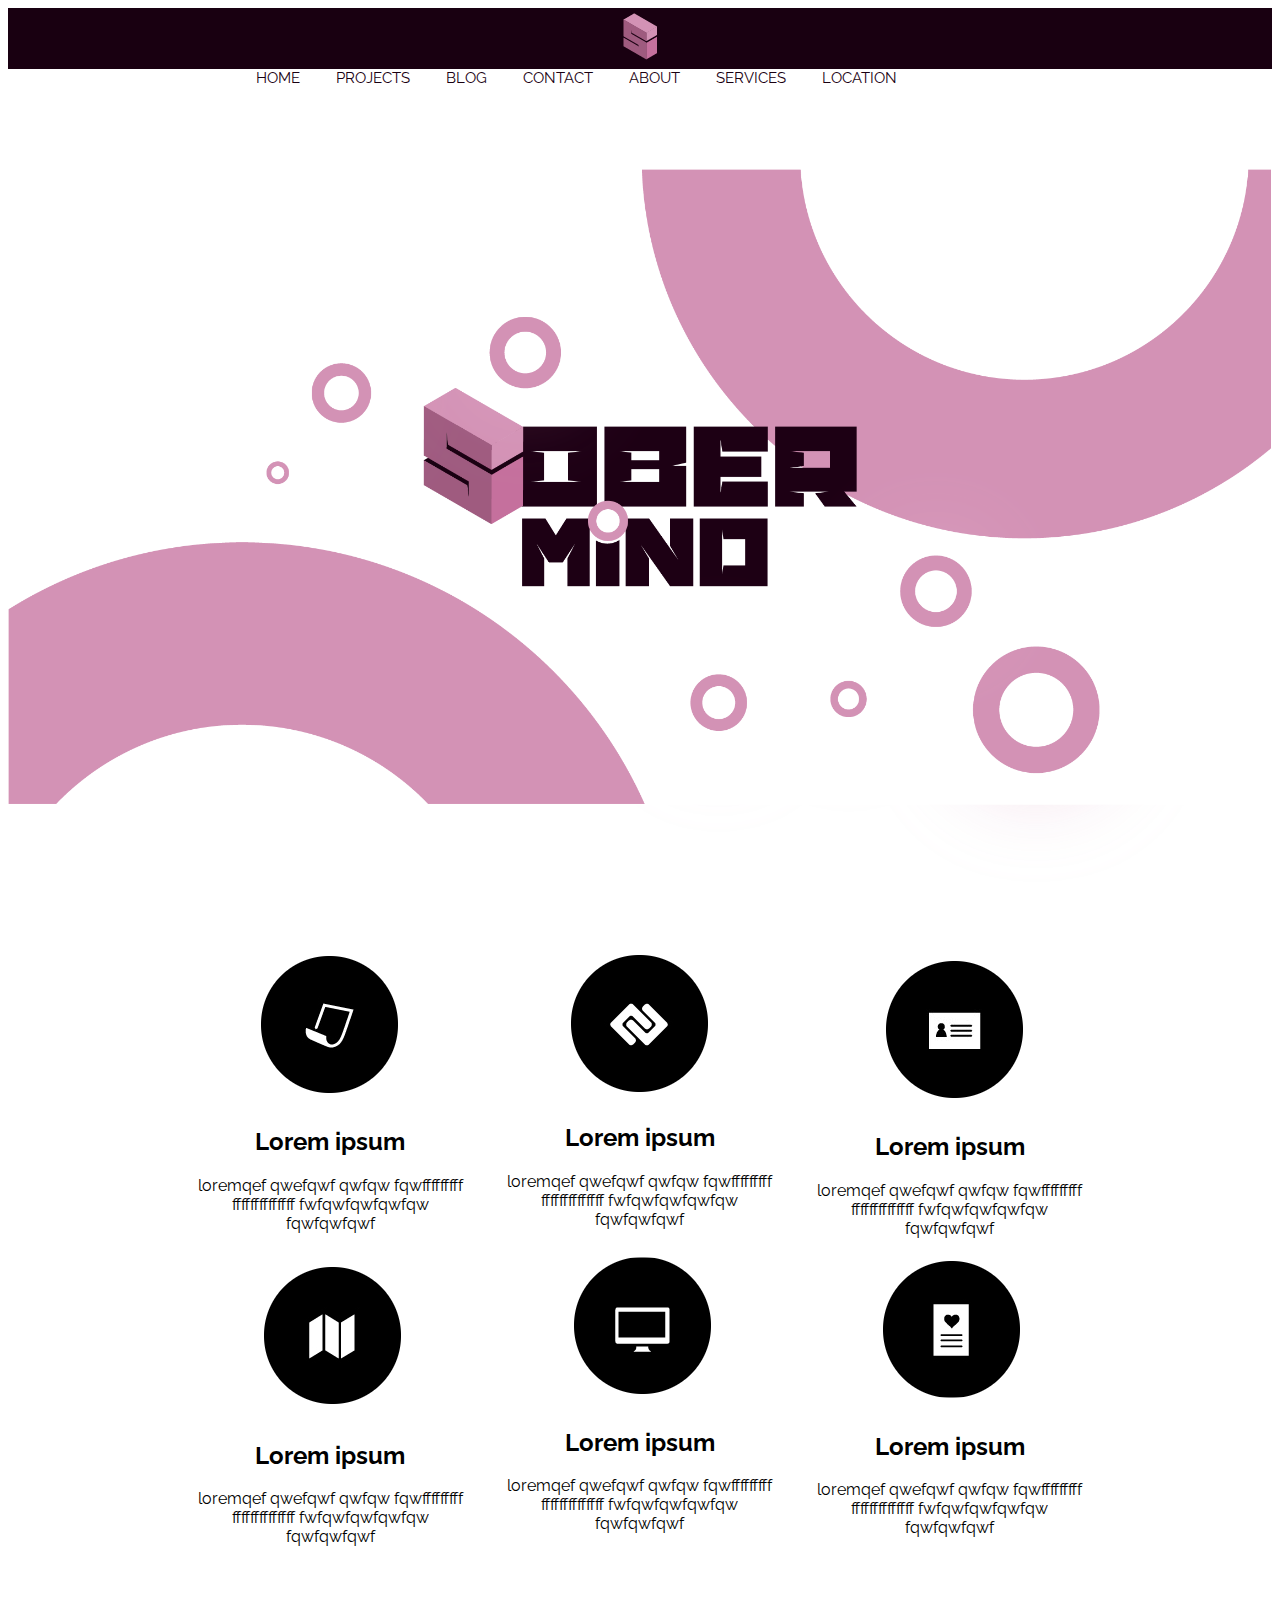
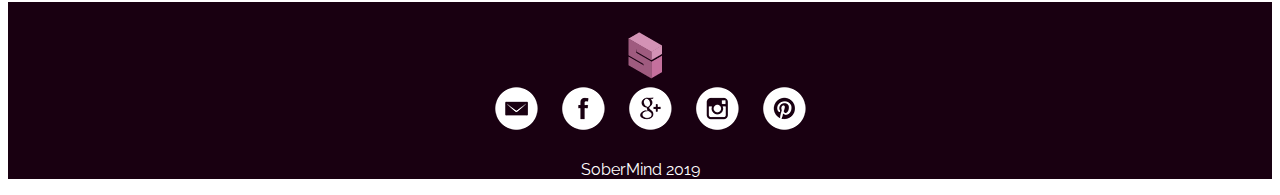
<file: index.html>
<!DOCTYPE html>
<html lang="en" dir="ltr">
  <head>
    <meta charset="utf-8">
    <title>SoberMind</title>
    <link rel="stylesheet" href="css/style.css">
    <link href="https://fonts.googleapis.com/css?family=Raleway&display=swap" rel="stylesheet">
  </head>
  <body>

<header>
  <div class="logo">
    <a href="index.html"><img class="graficlogo" src="img/SoberLogoLeter.png" alt="Logo"></a>
  </div>
  <nav>
    <div class="topnav" id="myTopnav">
      <a href="index.html">HOME</a>
      <a href="projects.html">PROJECTS</a>
      <a href="blog.html">BLOG</a>
      <a href="contact.html">CONTACT</a>
      <a href="about.html">ABOUT</a>
      <a href="services.html">SERVICES</a>
      <a href="location.html">LOCATION</a>

      <a id="menu" href="#" class="icon">&#9776;</a>
    </div>

  </nav>
</header>
<main>
  <img src="img/YTHEAD.png" alt="" class="mw-100">
<div class="advantages__container">
  <div class="advantages">
    <div class="advantages__item">
      <img src="img/1.png" alt="">
      <h2>Lorem ipsum</h2>
      <p>loremqef qwefqwf qwfqw fqwfffffffff ffffffffffffff fwfqwfqwfqwfqw fqwfqwfqwf</p>
    </div>
    <div class="advantages__item">
          <img src="img/2.png" alt="">
          <h2>Lorem ipsum</h2>
          <p>loremqef qwefqwf qwfqw fqwfffffffff ffffffffffffff fwfqwfqwfqwfqw fqwfqwfqwf</p>
        </div>
       <div class="advantages__item">
              <img src="img/3.png" alt="">
              <h2>Lorem ipsum</h2>
              <p>loremqef qwefqwf qwfqw fqwfffffffff ffffffffffffff fwfqwfqwfqwfqw fqwfqwfqwf</p>
            </div>
            <div class="advantages__item">
                   <img src="img/4.png" alt="">
                   <h2>Lorem ipsum</h2>
                   <p>loremqef qwefqwf qwfqw fqwfffffffff ffffffffffffff fwfqwfqwfqwfqw fqwfqwfqwf</p>
                 </div>
                 <div class="advantages__item">
                        <img src="img/5.png" alt="">
                        <h2>Lorem ipsum</h2>
                        <p>loremqef qwefqwf qwfqw fqwfffffffff ffffffffffffff fwfqwfqwfqwfqw fqwfqwfqwf</p>
                      </div>
                      <div class="advantages__item">
                             <img src="img/6.png" alt="">
                             <h2>Lorem ipsum</h2>
                             <p>loremqef qwefqwf qwfqw fqwfffffffff ffffffffffffff fwfqwfqwfqwfqw fqwfqwfqwf</p>
                           </div>
  </div>
</div>

</main>
<footer>
  <!-- <nav>

      <a href="index.html">HOME</a>
      <a href="projects.html">PROJECTS</a>
      <a href="blog.html">BLOG</a>
      <a href="contact.html">CONTACT</a>
      <a href="about.html">ABOUT</a>
      <a href="services.html">SERVICES</a>
      <a href="location.html">LOCATION</a>


  </nav> -->
  <div class="logo">
  <a href="index.html"><img class="graficlogo" src="img/SoberLogoLeter.png" alt="Logo"></a>
  </div>
  <div class="social">
    <a href="#"><img src="img/em.png" alt=""></a>
    <a href="#"><img src="img/face.png" alt=""></a>
    <a href="#"><img src="img/goo.png" alt=""></a>
    <a href="#"><img src="img/inst.png" alt=""></a>
    <a href="#"><img src="img/pint.png" alt=""></a>

  </div>
  <p>SoberMind 2019</p>
</footer>
    <script src="js/script.js"></script>
  </body>
</html>
</file>
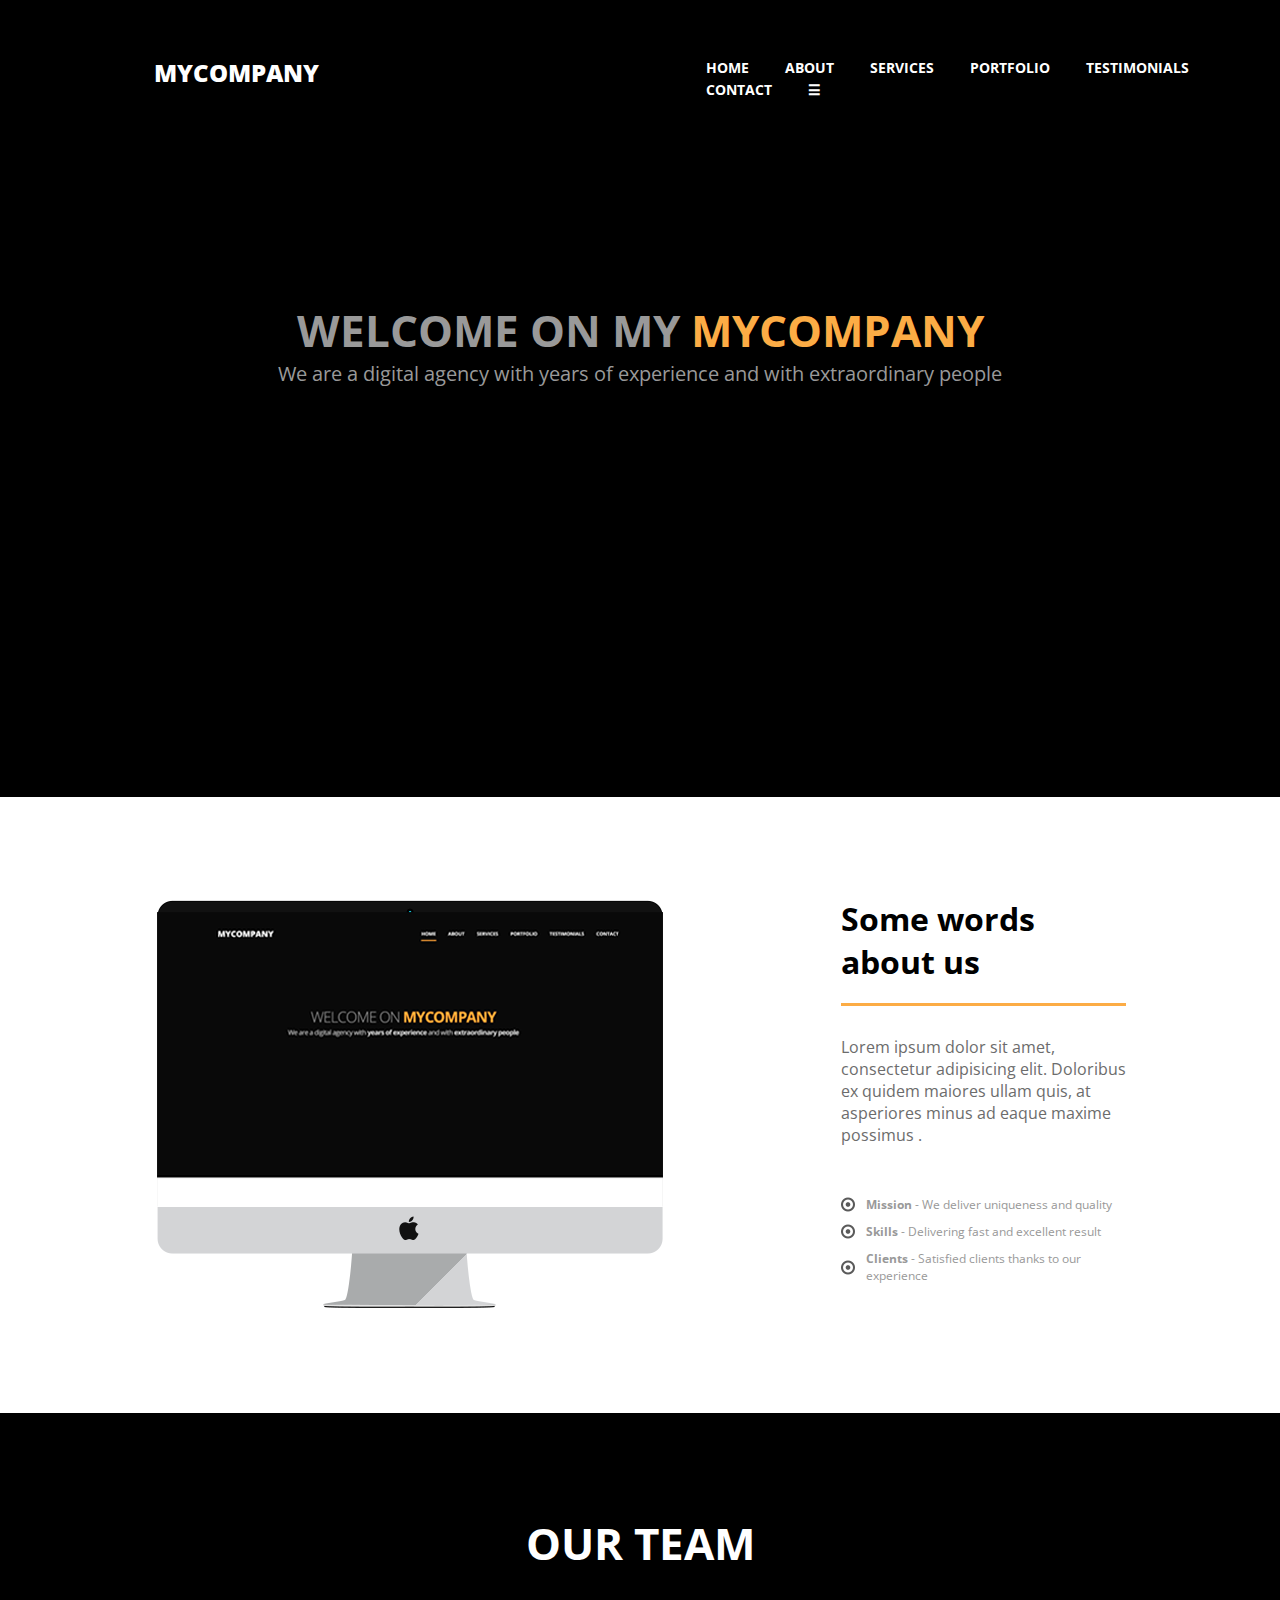
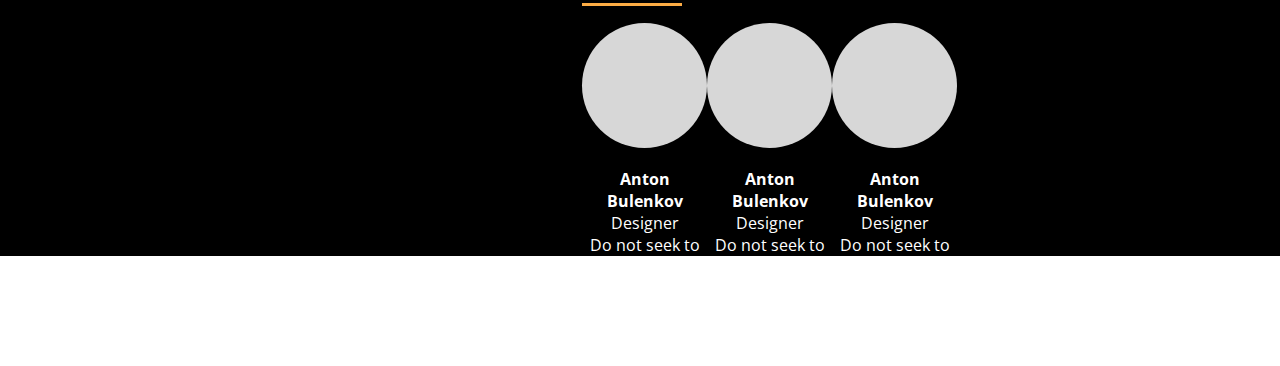
<file: test 2/index.html>
<!DOCTYPE html>
<html lang="en" dir="ltr">
  <head>
    <meta charset="utf-8">
    <title>MyCompany</title>
    <link rel="stylesheet" href="style.css">
    <link href="https://fonts.googleapis.com/css?family=Open+Sans&display=swap" rel="stylesheet">

  </head>
  <body>
    <header>
      <div class="header__logo"><p>mycompany</p></div>
    <nav>
      <div class="topnav" id="myTopnav">
        <a href="index.html">HOME</a>
        <a href="#">ABOUT</a>
        <a href="#">SERVICES</a>
        <a href="#">PORTFOLIO</a>
        <a href="#">TESTIMONIALS</a>
        <a href="#">CONTACT</a>
        <a id="menu" href="#" class="icon">&#9776;</a>
      </div>
    </nav>
</header>
<main>
  <!-- Welcome block -->
  <div class="main__welcome">
    <h1>WELCOME ON MY <span class="mycompany"> MYCOMPANY </span></h1>
<p>We are a digital agency with years of experience and with extraordinary people</p>
  </div>
  <!-- About block -->
<div class="wrapper">
  <div class="main__about">
    <div class="about__left">
      <img class="mw-100" src="img/mac.png" alt="mac">
    </div>
    <div class="about__right">
<h1>Some words about us</h1>
<p>Lorem ipsum dolor sit amet, consectetur adipisicing elit. Doloribus ex quidem maiores ullam quis, at asperiores minus ad eaque maxime possimus .</p>
<ul>
  <li><b>Mission </b>- We deliver uniqueness and quality</li>
  <li><b> Skills</b> - Delivering fast and excellent result</li>
  <li><b> Clients</b> - Satisfied clients thanks to our experience</li>
</ul>
    </div>
  </div>
</div>
  <!--  block our team-->
<div class="main__team">
  <h1>OUR TEAM</h1>
  <div class="line">
    <div class="team__cards">
      <!-- card 1 -->
      <div class="card">
        <div class="photo"> </div>
        <h4 class="name">Anton Bulenkov</h4>
        <p class="position">Designer</p>
        <p class="about__position">Do not seek to change what has come before. Seek to create that wich has not.</p>

      </div>
      <div class="card">
        <div class="photo"> </div>
        <h4 class="name">Anton Bulenkov</h4>
        <p class="position">Designer</p>
        <p class="about__position">Do not seek to change what has come before. Seek to create that wich has not.</p>

      </div>
      <div class="card">
        <div class="photo"> </div>
        <h4 class="name">Anton Bulenkov</h4>
        <p class="position">Designer</p>
        <p class="about__position">Do not seek to change what has come before. Seek to create that wich has not.</p>

      </div>




    </div>

  </div>
</div>

</main>




    <script type="script.js"></script>
  </body>
</html>
</file>
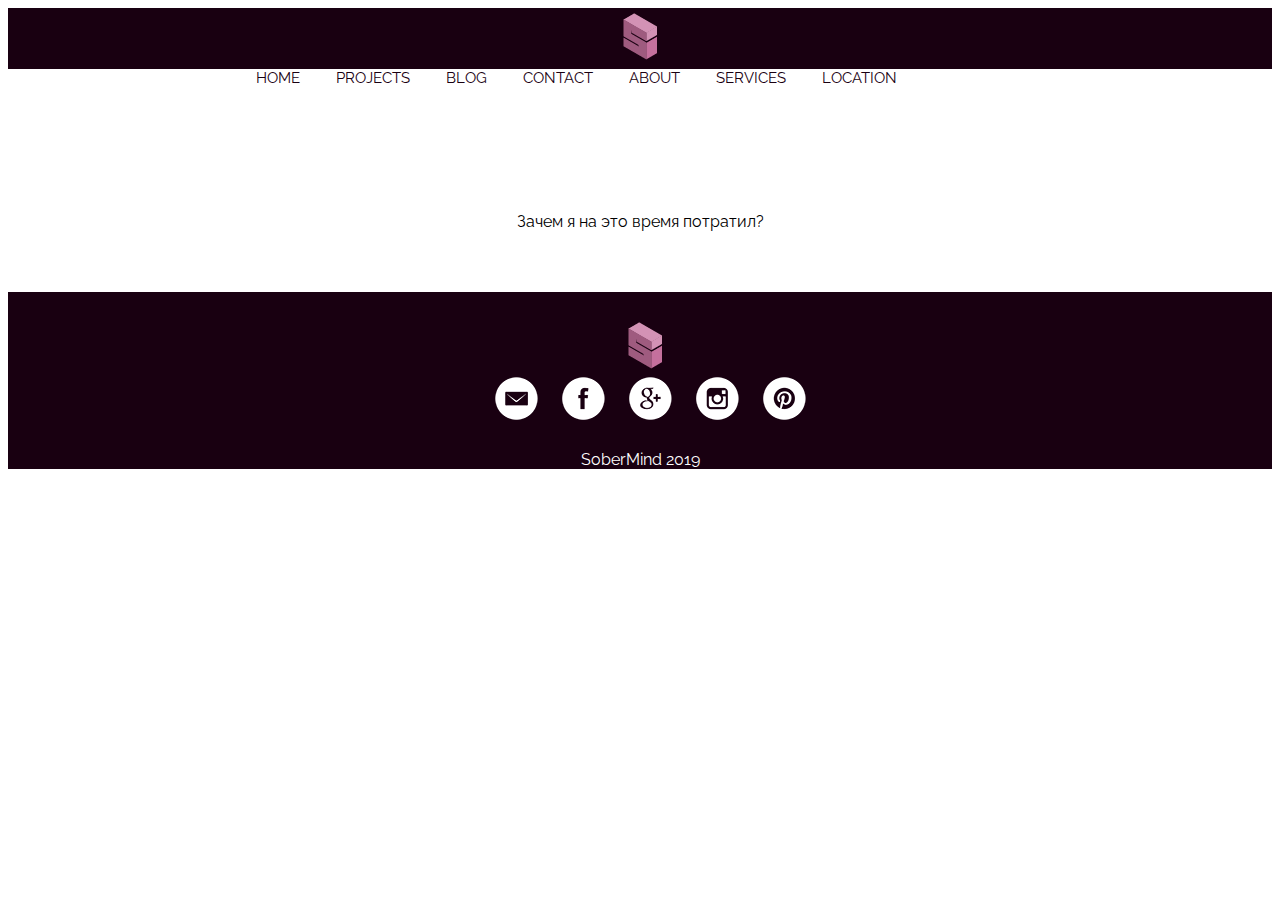
<file: about.html>
<!DOCTYPE html>
<html lang="en" dir="ltr">
  <head>
    <meta charset="utf-8">
    <title>SoberMind</title>
    <link rel="stylesheet" href="css/style.css">
    <link href="https://fonts.googleapis.com/css?family=Raleway&display=swap" rel="stylesheet">
  </head>
  <body>

<header>
  <div class="logo">
    <a href="index.html"><img class="graficlogo" src="img/SoberLogoLeter.png" alt="Logo"></a>
  </div>
  <nav>
    <div class="topnav" id="myTopnav">
      <a href="index.html">HOME</a>
      <a href="projects.html">PROJECTS</a>
      <a href="blog.html">BLOG</a>
      <a href="contact.html">CONTACT</a>
      <a href="about.html">ABOUT</a>
      <a href="services.html">SERVICES</a>
      <a href="location.html">LOCATION</a>

      <a id="menu" href="#" class="icon">&#9776;</a>
    </div>

  </nav>
</header>
<main>
 <div class="container">
   <div class="spinner"> </div>
    <div class="center-spinner"></div>
   <div class="text-spiner">Зачем я на это время потратил?</div>
 </div>

</main>
<footer>
  <!-- <nav>

      <a href="index.html">HOME</a>
      <a href="projects.html">PROJECTS</a>
      <a href="blog.html">BLOG</a>
      <a href="contact.html">CONTACT</a>
      <a href="about.html">ABOUT</a>
      <a href="services.html">SERVICES</a>
      <a href="location.html">LOCATION</a>


  </nav> -->
  <div class="logo">
  <a href="index.html"><img class="graficlogo" src="img/SoberLogoLeter.png" alt="Logo"></a>
  </div>
  <div class="social">
    <a href="#"><img src="img/em.png" alt=""></a>
    <a href="#"><img src="img/face.png" alt=""></a>
    <a href="#"><img src="img/goo.png" alt=""></a>
    <a href="#"><img src="img/inst.png" alt=""></a>
    <a href="#"><img src="img/pint.png" alt=""></a>

  </div>
  <p>SoberMind 2019</p>
</footer>
    <script src="js/script.js"></script>
  </body>
</html>
</file>
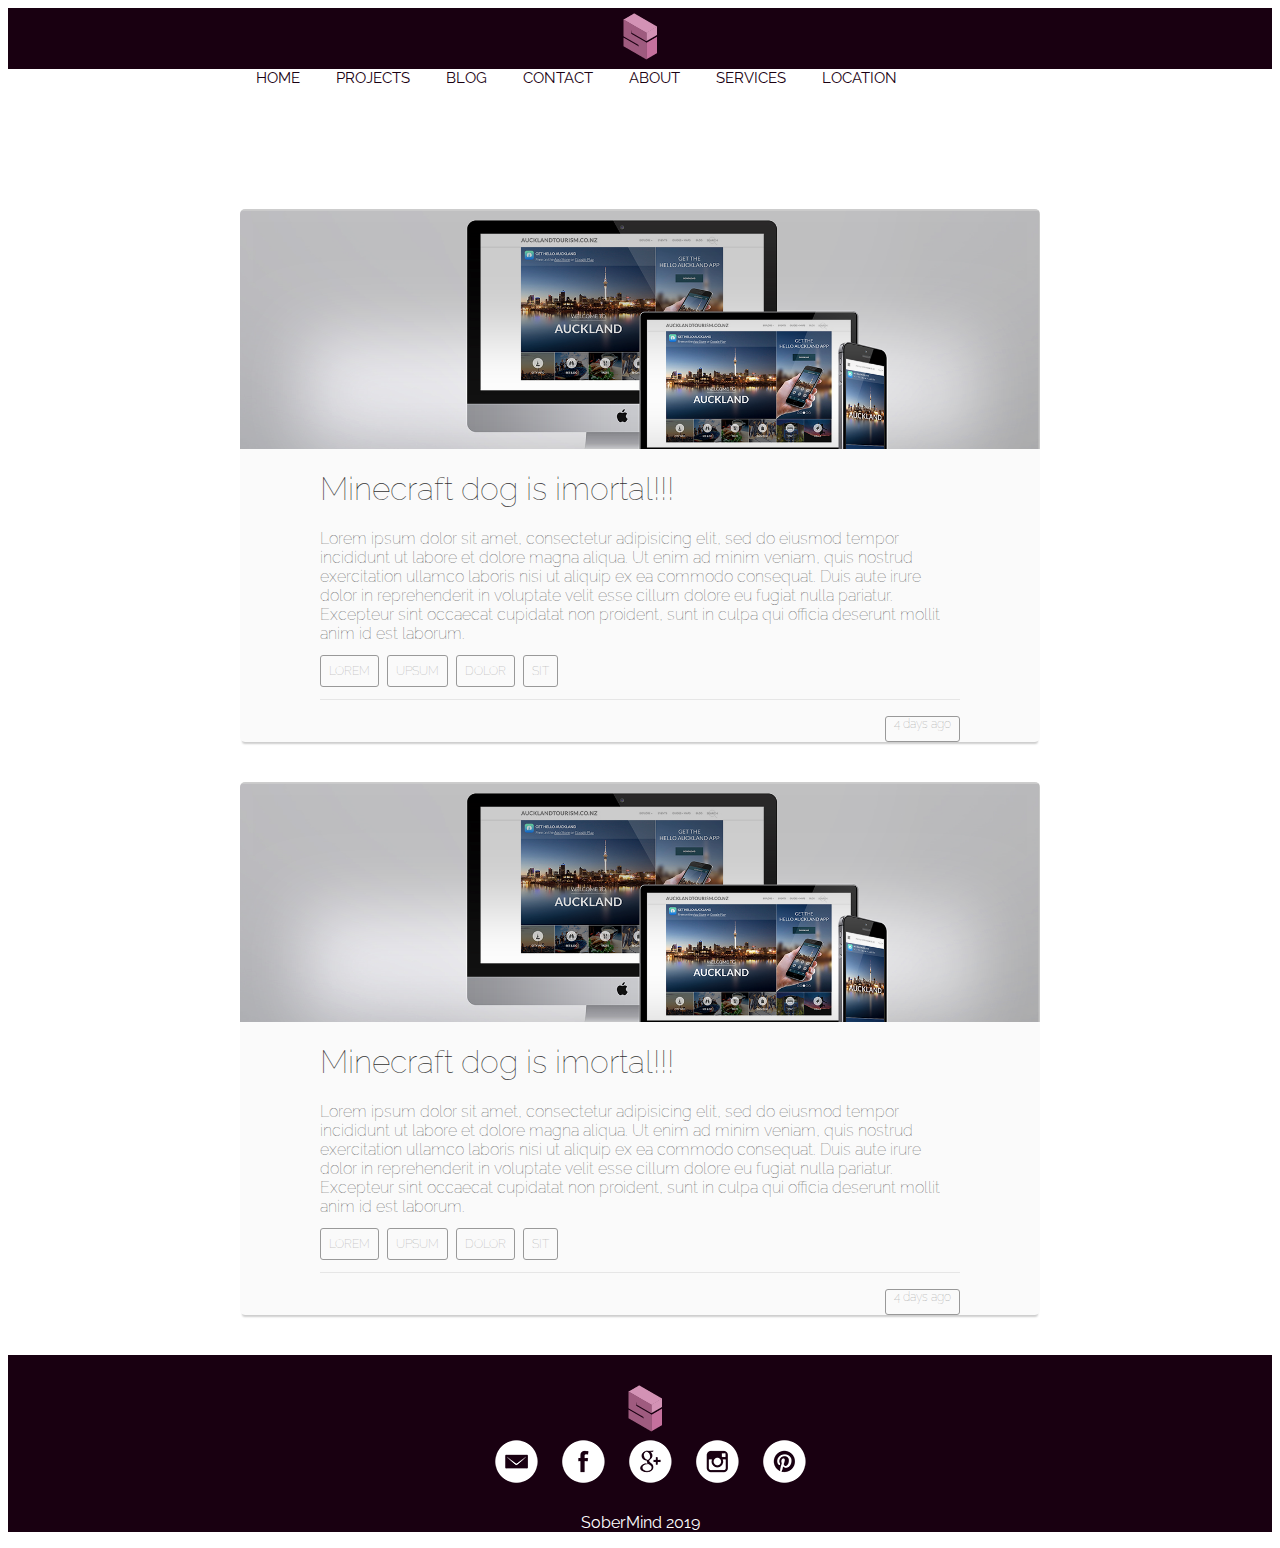
<file: blog.html>
<!DOCTYPE html>
<html lang="en" dir="ltr">
  <head>
    <meta charset="utf-8">
    <title>SoberMind</title>
    <link rel="stylesheet" href="css/style.css">
    <link href="https://fonts.googleapis.com/css?family=Raleway&display=swap" rel="stylesheet">
  </head>
  <body>

<header>
  <div class="logo">
    <a href="index.html"><img class="graficlogo" src="img/SoberLogoLeter.png" alt="Logo"></a>
  </div>
  <nav>
    <div class="topnav" id="myTopnav">
      <a href="index.html">HOME</a>
      <a href="projects.html">PROJECTS</a>
      <a href="blog.html">BLOG</a>
      <a href="contact.html">CONTACT</a>
      <a href="about.html">ABOUT</a>
      <a href="services.html">SERVICES</a>
      <a href="location.html">LOCATION</a>

      <a id="menu" href="#" class="icon">&#9776;</a>
    </div>

  </nav>
</header>
<main>
  <!-- blog start -->
  <div class="blog-container">
    <div class="blog-header">
      <div class="blog-cover">

      </div>
    </div>
    <div class="blog-body">
      <div class="blog-title">
        <h1><a href="#">Minecraft dog is imortal!!!</a></h1>
      </div>
      <div class="blog-text">
        <p>Lorem ipsum dolor sit amet, consectetur adipisicing elit, sed do eiusmod tempor incididunt ut labore et dolore magna aliqua. Ut enim ad minim veniam, quis nostrud exercitation ullamco laboris nisi ut aliquip ex ea commodo consequat. Duis aute irure dolor in reprehenderit in voluptate velit esse cillum dolore eu fugiat nulla pariatur. Excepteur sint occaecat cupidatat non proident, sunt in culpa qui officia deserunt mollit anim id est laborum.</p>
      </div>
      <div class="blog-tags">
        <ul>
          <li><a href="#">Lorem</a></li>
          <li><a href="#">upsum</a></li>
          <li><a href="#">dolor</a></li>
          <li><a href="#">sit</a></li>
        </ul>

      </div>
    </div>
    <div class="blog-footer">
      <ul>
        <li class="published-date">4 days ago</li>
      </ul>
    </div>
  </div>
  <!-- blog end -->
  <!-- blog start -->
  <div class="blog-container">
    <div class="blog-header">
      <div class="blog-cover">

      </div>
    </div>
    <div class="blog-body">
      <div class="blog-title">
        <h1><a href="#">Minecraft dog is imortal!!!</a></h1>
      </div>
      <div class="blog-text">
        <p>Lorem ipsum dolor sit amet, consectetur adipisicing elit, sed do eiusmod tempor incididunt ut labore et dolore magna aliqua. Ut enim ad minim veniam, quis nostrud exercitation ullamco laboris nisi ut aliquip ex ea commodo consequat. Duis aute irure dolor in reprehenderit in voluptate velit esse cillum dolore eu fugiat nulla pariatur. Excepteur sint occaecat cupidatat non proident, sunt in culpa qui officia deserunt mollit anim id est laborum.</p>
      </div>
      <div class="blog-tags">
        <ul>
          <li><a href="#">Lorem</a></li>
          <li><a href="#">upsum</a></li>
          <li><a href="#">dolor</a></li>
          <li><a href="#">sit</a></li>
        </ul>

      </div>
    </div>
    <div class="blog-footer">
      <ul>
        <li class="published-date">4 days ago</li>
      </ul>
    </div>
  </div>
  <!-- blog end -->
</main>
<footer>
  <!-- <nav>

      <a href="index.html">HOME</a>
      <a href="projects.html">PROJECTS</a>
      <a href="blog.html">BLOG</a>
      <a href="contact.html">CONTACT</a>
      <a href="about.html">ABOUT</a>
      <a href="services.html">SERVICES</a>
      <a href="location.html">LOCATION</a>


  </nav> -->
  <div class="logo">
  <a href="index.html"><img class="graficlogo" src="img/SoberLogoLeter.png" alt="Logo"></a>
  </div>
  <div class="social">
    <a href="#"><img src="img/em.png" alt=""></a>
    <a href="#"><img src="img/face.png" alt=""></a>
    <a href="#"><img src="img/goo.png" alt=""></a>
    <a href="#"><img src="img/inst.png" alt=""></a>
    <a href="#"><img src="img/pint.png" alt=""></a>

  </div>
  <p>SoberMind 2019</p>
</footer>
    <script src="js/script.js"></script>
  </body>
</html>
</file>
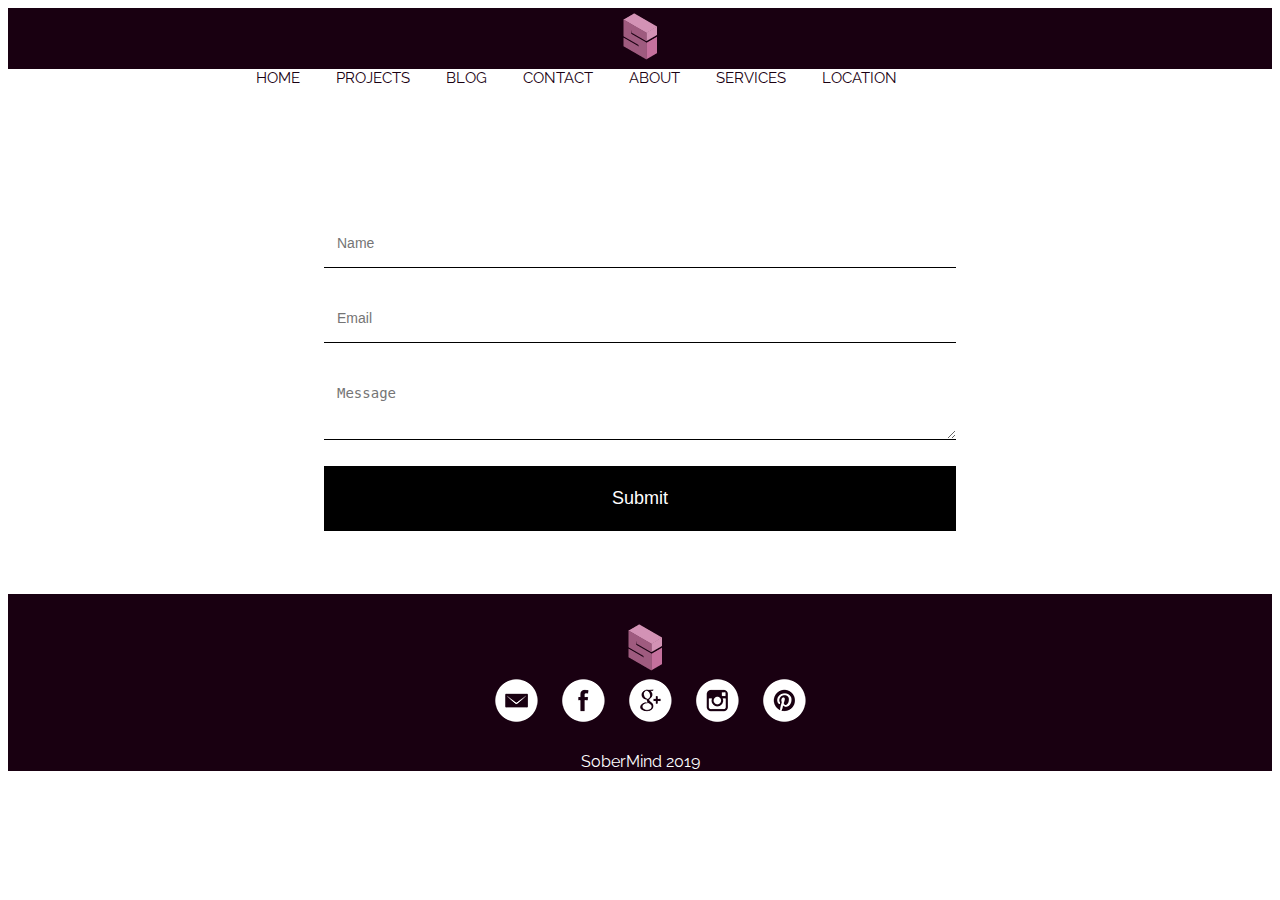
<file: contact.html>
<!DOCTYPE html>
<html lang="en" dir="ltr">
  <head>
    <meta charset="utf-8">
    <title>SoberMind</title>
    <link rel="stylesheet" href="css/style.css">
    <link href="https://fonts.googleapis.com/css?family=Raleway&display=swap" rel="stylesheet">
  </head>
  <body>

<header>
  <div class="logo">
    <a href="index.html"><img class="graficlogo" src="img/SoberLogoLeter.png" alt="Logo"></a>
  </div>
  <nav>
    <div class="topnav" id="myTopnav">
      <a href="index.html">HOME</a>
      <a href="projects.html">PROJECTS</a>
      <a href="blog.html">BLOG</a>
      <a href="contact.html">CONTACT</a>
      <a href="about.html">ABOUT</a>
      <a href="services.html">SERVICES</a>
      <a href="location.html">LOCATION</a>

      <a id="menu" href="#" class="icon">&#9776;</a>
    </div>

  </nav>
</header>
<main>
<form class="form" >
  <p><input type="text" name="name" class="feedback-input" placeholder="Name"id"name"></p>
    <p><input type="emeil" name="email" class="feedback-input" placeholder="Email"id"email"></p>
    <p><textarea name="name" id="comment" placeholder="Message"class="feedback-input"></textarea></p>
    <input type="submit" value="Submit" class="button-submit">
    <div class="ease">

    </div>
</form>
</main>
<footer>
  <!-- <nav>

      <a href="index.html">HOME</a>
      <a href="projects.html">PROJECTS</a>
      <a href="blog.html">BLOG</a>
      <a href="contact.html">CONTACT</a>
      <a href="about.html">ABOUT</a>
      <a href="services.html">SERVICES</a>
      <a href="location.html">LOCATION</a>


  </nav> -->
  <div class="logo">
  <a href="index.html"><img class="graficlogo" src="img/SoberLogoLeter.png" alt="Logo"></a>
  </div>
  <div class="social">
    <a href="#"><img src="img/em.png" alt=""></a>
    <a href="#"><img src="img/face.png" alt=""></a>
    <a href="#"><img src="img/goo.png" alt=""></a>
    <a href="#"><img src="img/inst.png" alt=""></a>
    <a href="#"><img src="img/pint.png" alt=""></a>

  </div>
  <p>SoberMind 2019</p>
</footer>
    <script src="js/script.js"></script>
  </body>
</html>
</file>
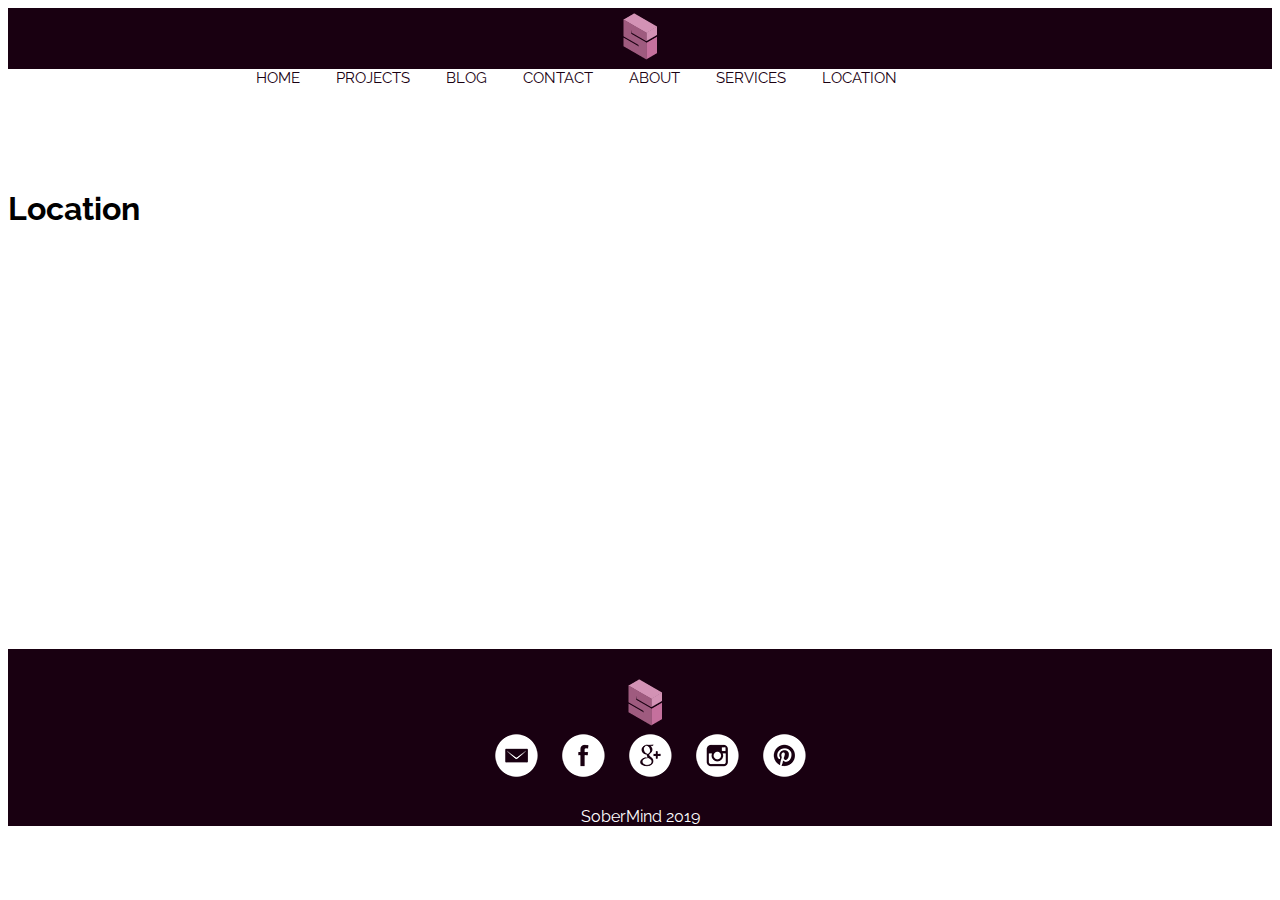
<file: location.html>
<!DOCTYPE html>
<html lang="en" dir="ltr">
  <head>
    <script src="https://api-maps.yandex.ru/2.1/?apikey=<ваш API-ключ>&lang=ru_RU" type="text/javascript">
      </script>
    <meta charset="utf-8">
    <title>SoberMind</title>
    <link rel="stylesheet" href="css/style.css">
    <link href="https://fonts.googleapis.com/css?family=Raleway&display=swap" rel="stylesheet">
  </head>
  <body>

<header>
  <div class="logo">
    <a href="index.html"><img class="graficlogo" src="img/SoberLogoLeter.png" alt="Logo"></a>
  </div>
  <nav>
    <div class="topnav" id="myTopnav">
      <a href="index.html">HOME</a>
      <a href="projects.html">PROJECTS</a>
      <a href="blog.html">BLOG</a>
      <a href="contact.html">CONTACT</a>
      <a href="about.html">ABOUT</a>
      <a href="services.html">SERVICES</a>
      <a href="location.html">LOCATION</a>

      <a id="menu" href="#" class="icon">&#9776;</a>
    </div>

  </nav>
</header>
<main>
  <h1>Location</h1>
  <div class="map">

  </div>
</main>
    <div id="map" class="mymap"></div>



<footer>
  <!-- <nav>

      <a href="index.html">HOME</a>
      <a href="projects.html">PROJECTS</a>
      <a href="blog.html">BLOG</a>
      <a href="contact.html">CONTACT</a>
      <a href="about.html">ABOUT</a>
      <a href="services.html">SERVICES</a>
      <a href="location.html">LOCATION</a>


  </nav> -->
  <div class="logo">
  <a href="index.html"><img class="graficlogo" src="img/SoberLogoLeter.png" alt="Logo"></a>
  </div>
  <div class="social">
    <a href="#"><img src="img/em.png" alt=""></a>
    <a href="#"><img src="img/face.png" alt=""></a>
    <a href="#"><img src="img/goo.png" alt=""></a>
    <a href="#"><img src="img/inst.png" alt=""></a>
    <a href="#"><img src="img/pint.png" alt=""></a>

  </div>
  <p>SoberMind 2019</p>
</footer>
    <!-- <script src="js/script.js"></script>


    <script>
    // Initialize and add the map
    function initMap() {
      // The location of Uluru
      var uluru = {lat: 52.4458158, lng: 30.9740039};
      // The map, centered at Uluru
      var map = new google.maps.Map(
          document.getElementById('map'), {zoom: 20, center: uluru});
      // The marker, positioned at Uluru
      var marker = new google.maps.Marker({position: uluru, map: map});
    }
        </script>
  <script async defer
  src="https://maps.googleapis.com/maps/api/js?&callback=initMap">
  </script> -->

  </body>
</html>
</file>
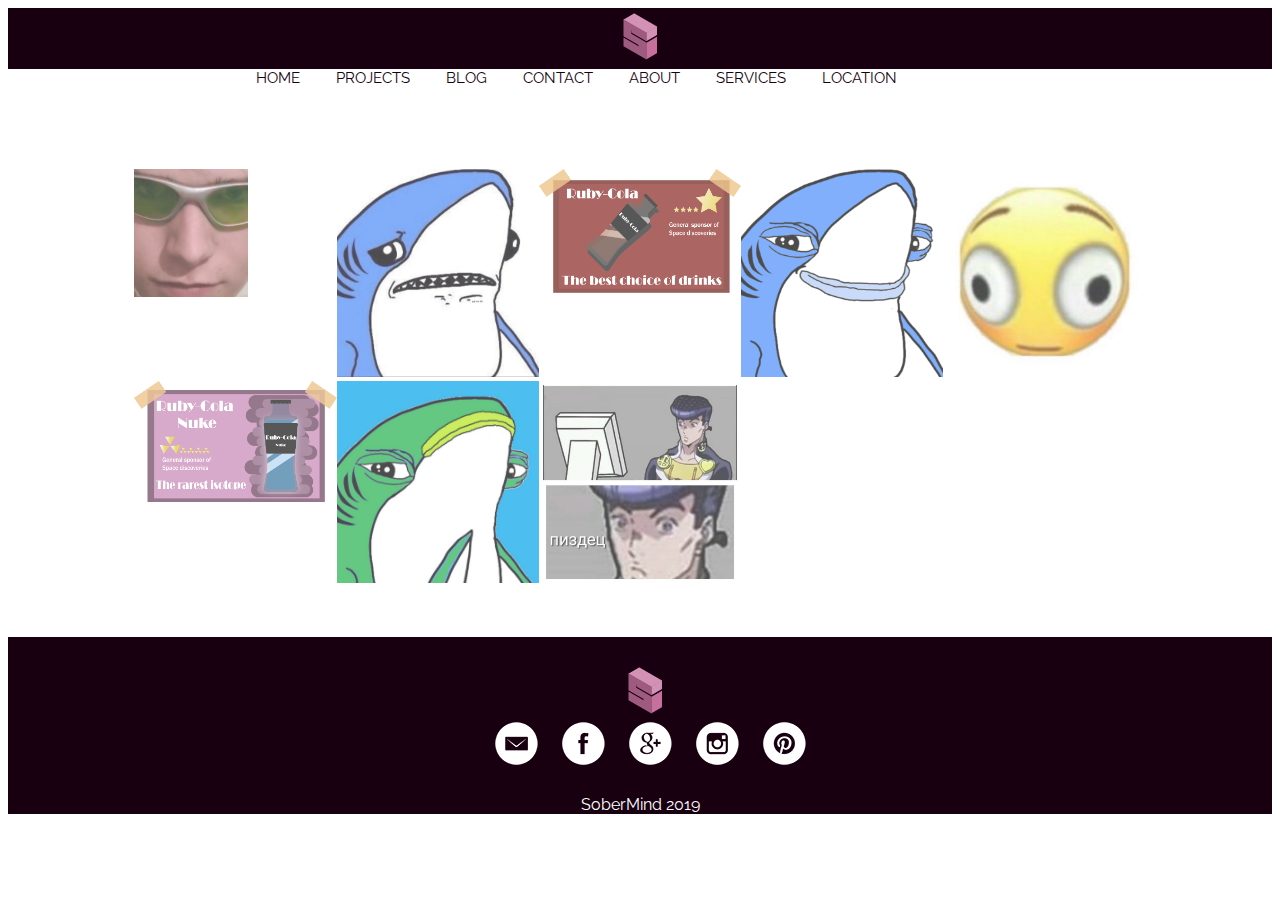
<file: projects.html>
<!DOCTYPE html>
<html lang="en" dir="ltr">
  <head>
    <meta charset="utf-8">
    <title>SoberMind</title>
    <link rel="stylesheet" href="css/style.css">
    <link href="https://fonts.googleapis.com/css?family=Raleway&display=swap" rel="stylesheet">
  </head>
  <body>

<header>
  <div class="logo">
    <a href="index.html"><img class="graficlogo" src="img/SoberLogoLeter.png" alt="Logo"></a>
  </div>
  <nav>
    <div class="topnav" id="myTopnav">
      <a href="index.html">HOME</a>
      <a href="projects.html">PROJECTS</a>
      <a href="blog.html">BLOG</a>
      <a href="contact.html">CONTACT</a>
      <a href="about.html">ABOUT</a>
      <a href="services.html">SERVICES</a>
      <a href="location.html">LOCATION</a>

      <a id="menu" href="#" class="icon">&#9776;</a>
    </div>

  </nav>
</header>
<main class="project">
  <div class="gallery">
    <div class="photo-itm"><img src="img/gallery-ico/9oVEXXCobA8.jpg" alt=""></div>
    <div class="photo-itm"><img src="img/gallery-ico/1385393734_preview_IlkcOScO3l4.jpg" alt=""></div>
    <div class="photo-itm"><img src="img/gallery-ico/ColaPoster.png" alt=""></div>
    <div class="photo-itm"><img src="img/gallery-ico/dbzetfm-b9c83089-4b77-4594-b000-8859472f6e43.png" alt=""></div>
    <div class="photo-itm"><img src="img/gallery-ico/mt9zuVAIOlA.jpg" alt=""></div>
    <div class="photo-itm"><img src="img/gallery-ico/NukePoster.png" alt=""></div>
    <div class="photo-itm"><img src="img/gallery-ico/unnamed (1).jpg" alt=""></div>
    <div class="photo-itm"><img src="img/gallery-ico/ZkoegRayvco.jpg" alt=""></div>
  </div>
</main>
<footer>
  <!-- <nav>

      <a href="index.html">HOME</a>
      <a href="projects.html">PROJECTS</a>
      <a href="blog.html">BLOG</a>
      <a href="contact.html">CONTACT</a>
      <a href="about.html">ABOUT</a>
      <a href="services.html">SERVICES</a>
      <a href="location.html">LOCATION</a>


  </nav> -->
  <div class="logo">
  <a href="index.html"><img class="graficlogo" src="img/SoberLogoLeter.png" alt="Logo"></a>
  </div>
  <div class="social">
    <a href="#"><img src="img/em.png" alt=""></a>
    <a href="#"><img src="img/face.png" alt=""></a>
    <a href="#"><img src="img/goo.png" alt=""></a>
    <a href="#"><img src="img/inst.png" alt=""></a>
    <a href="#"><img src="img/pint.png" alt=""></a>

  </div>
  <p>SoberMind 2019</p>
</footer>
    <script src="js/script.js"></script>
  </body>
</html>
</file>
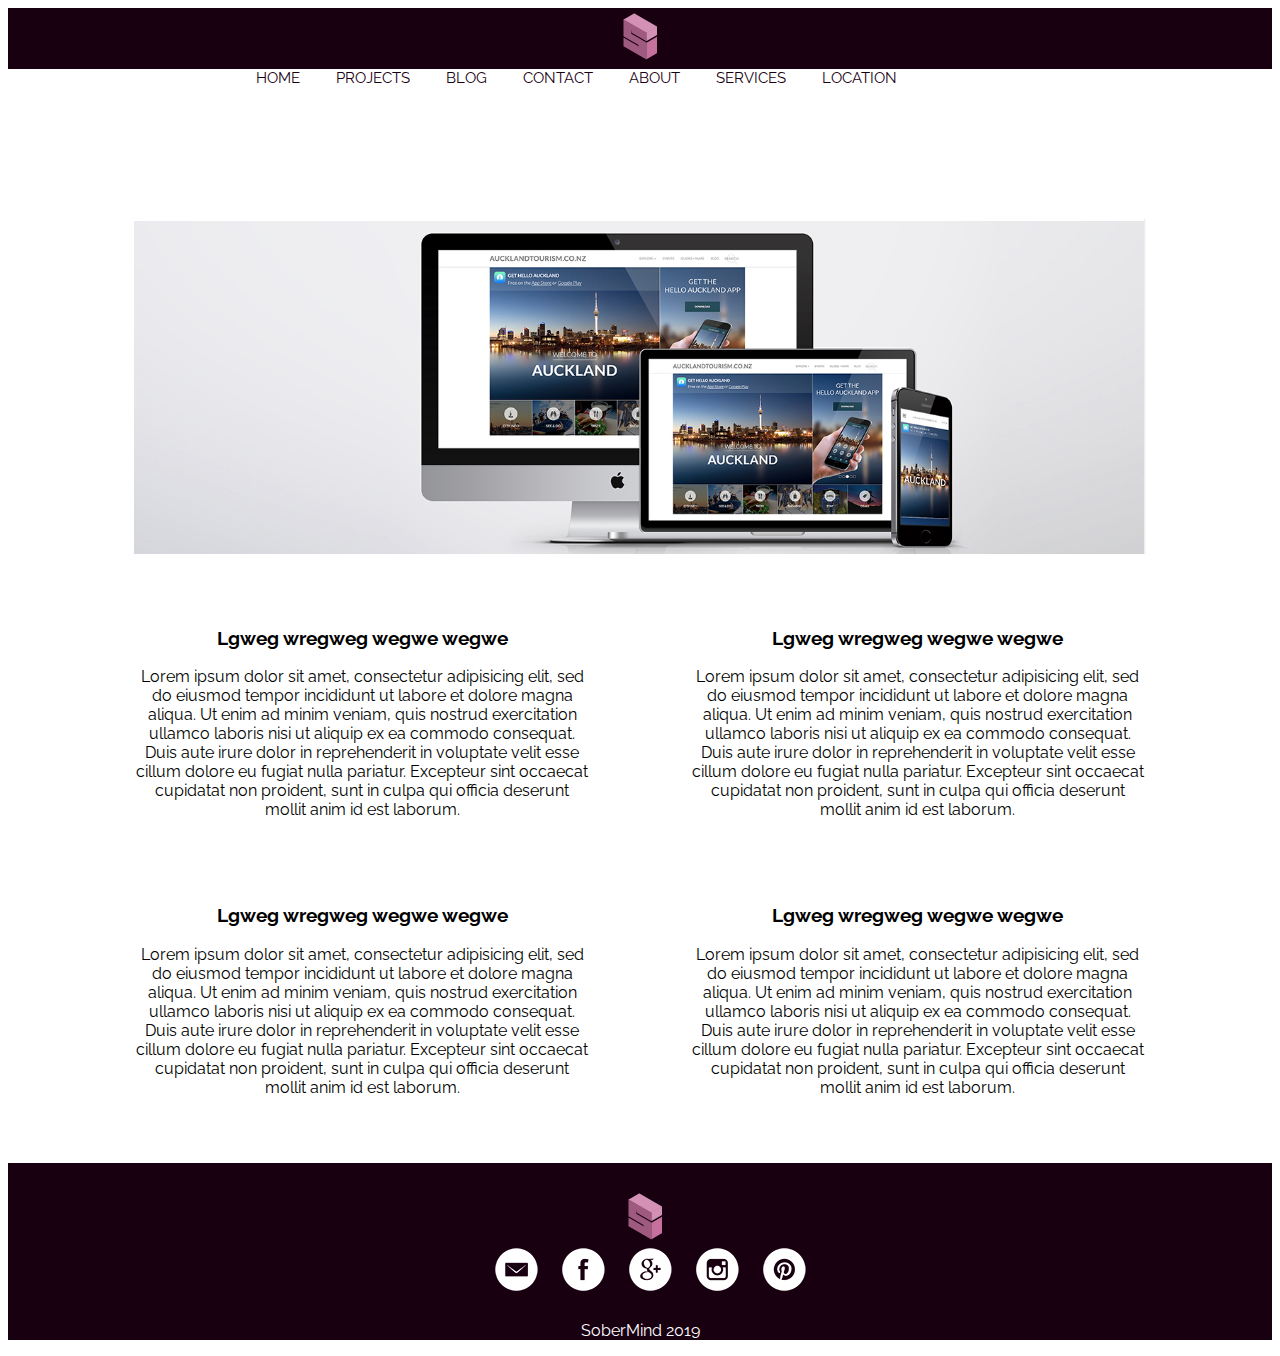
<file: services.html>
<!DOCTYPE html>
<html lang="en" dir="ltr">
  <head>
    <meta charset="utf-8">
    <title>SoberMind</title>
    <link rel="stylesheet" href="css/style.css">
    <link href="https://fonts.googleapis.com/css?family=Raleway&display=swap" rel="stylesheet">
  </head>
  <body>

<header>
  <div class="logo">
    <a href="index.html"><img class="graficlogo" src="img/SoberLogoLeter.png" alt="Logo"></a>
  </div>
  <nav>
    <div class="topnav" id="myTopnav">
      <a href="index.html">HOME</a>
      <a href="projects.html">PROJECTS</a>
      <a href="blog.html">BLOG</a>
      <a href="contact.html">CONTACT</a>
      <a href="about.html">ABOUT</a>
      <a href="services.html">SERVICES</a>
      <a href="location.html">LOCATION</a>

      <a id="menu" href="#" class="icon">&#9776;</a>
    </div>

  </nav>
</header>
<main class="services">
  <img src="img/web.jpg" alt="">
<div class="services__container">
<div class="services__container__block">
  <h3>Lgweg wregweg wegwe wegwe</h3>
  <p>Lorem ipsum dolor sit amet, consectetur adipisicing elit, sed do eiusmod tempor incididunt ut labore et dolore magna aliqua. Ut enim ad minim veniam, quis nostrud exercitation ullamco laboris nisi ut aliquip ex ea commodo consequat. Duis aute irure dolor in reprehenderit in voluptate velit esse cillum dolore eu fugiat nulla pariatur. Excepteur sint occaecat cupidatat non proident, sunt in culpa qui officia deserunt mollit anim id est laborum.</p>
</div>
<div class="services__container__block">
  <h3>Lgweg wregweg wegwe wegwe</h3>
  <p>Lorem ipsum dolor sit amet, consectetur adipisicing elit, sed do eiusmod tempor incididunt ut labore et dolore magna aliqua. Ut enim ad minim veniam, quis nostrud exercitation ullamco laboris nisi ut aliquip ex ea commodo consequat. Duis aute irure dolor in reprehenderit in voluptate velit esse cillum dolore eu fugiat nulla pariatur. Excepteur sint occaecat cupidatat non proident, sunt in culpa qui officia deserunt mollit anim id est laborum.</p>
</div>
<div class="services__container__block">
  <h3>Lgweg wregweg wegwe wegwe</h3>
  <p>Lorem ipsum dolor sit amet, consectetur adipisicing elit, sed do eiusmod tempor incididunt ut labore et dolore magna aliqua. Ut enim ad minim veniam, quis nostrud exercitation ullamco laboris nisi ut aliquip ex ea commodo consequat. Duis aute irure dolor in reprehenderit in voluptate velit esse cillum dolore eu fugiat nulla pariatur. Excepteur sint occaecat cupidatat non proident, sunt in culpa qui officia deserunt mollit anim id est laborum.</p>
</div>
<div class="services__container__block">
  <h3>Lgweg wregweg wegwe wegwe</h3>
  <p>Lorem ipsum dolor sit amet, consectetur adipisicing elit, sed do eiusmod tempor incididunt ut labore et dolore magna aliqua. Ut enim ad minim veniam, quis nostrud exercitation ullamco laboris nisi ut aliquip ex ea commodo consequat. Duis aute irure dolor in reprehenderit in voluptate velit esse cillum dolore eu fugiat nulla pariatur. Excepteur sint occaecat cupidatat non proident, sunt in culpa qui officia deserunt mollit anim id est laborum.</p>
</div>
</div>
</main>
<footer>
  <!-- <nav>

      <a href="index.html">HOME</a>
      <a href="projects.html">PROJECTS</a>
      <a href="blog.html">BLOG</a>
      <a href="contact.html">CONTACT</a>
      <a href="about.html">ABOUT</a>
      <a href="services.html">SERVICES</a>
      <a href="location.html">LOCATION</a>


  </nav> -->
  <div class="logo">
  <a href="index.html"><img class="graficlogo" src="img/SoberLogoLeter.png" alt="Logo"></a>
  </div>
  <div class="social">
    <a href="#"><img src="img/em.png" alt=""></a>
    <a href="#"><img src="img/face.png" alt=""></a>
    <a href="#"><img src="img/goo.png" alt=""></a>
    <a href="#"><img src="img/inst.png" alt=""></a>
    <a href="#"><img src="img/pint.png" alt=""></a>

  </div>
  <p>SoberMind 2019</p>
</footer>
    <script src="js/script.js"></script>
  </body>
</html>
</file>
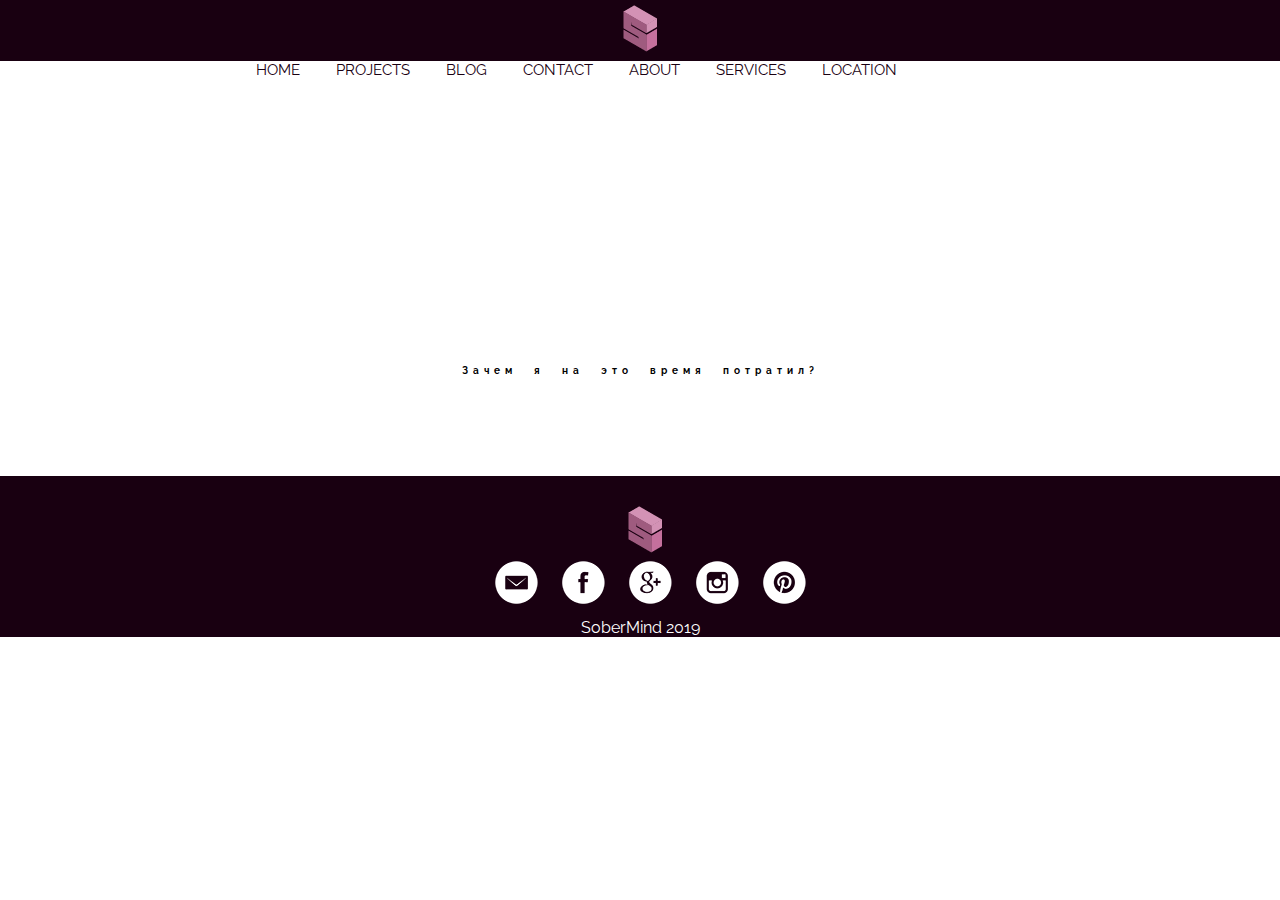
<file: test 1/about.html>
<!DOCTYPE html>
<html lang="en" dir="ltr">
  <head>
    <meta charset="utf-8">
    <title>SoberMind</title>
    <link rel="stylesheet" href="css/style.css">
    <link href="https://fonts.googleapis.com/css?family=Raleway&display=swap" rel="stylesheet">
  </head>
  <body>

<header>
  <div class="logo">
    <a href="index.html"><img class="graficlogo" src="img/SoberLogoLeter.png" alt="Logo"></a>
  </div>
  <nav>
    <div class="topnav" id="myTopnav">
      <a href="index.html">HOME</a>
      <a href="projects.html">PROJECTS</a>
      <a href="blog.html">BLOG</a>
      <a href="contact.html">CONTACT</a>
      <a href="about.html">ABOUT</a>
      <a href="services.html">SERVICES</a>
      <a href="location.html">LOCATION</a>

      <a id="menu" href="#" class="icon">&#9776;</a>
    </div>

  </nav>
</header>
<main>
 <div class="container">
   <div class="spinner"> </div>
    <div class="center-spinner"></div>

 </div>
  <div class="text-spiner"><p>Зачем я на это время потратил?</p></div>

</main>
<footer>
  <!-- <nav>

      <a href="index.html">HOME</a>
      <a href="projects.html">PROJECTS</a>
      <a href="blog.html">BLOG</a>
      <a href="contact.html">CONTACT</a>
      <a href="about.html">ABOUT</a>
      <a href="services.html">SERVICES</a>
      <a href="location.html">LOCATION</a>


  </nav> -->
  <div class="logo">
  <a href="index.html"><img class="graficlogo" src="img/SoberLogoLeter.png" alt="Logo"></a>
  </div>
  <div class="social">
    <a href="#"><img src="img/em.png" alt=""></a>
    <a href="#"><img src="img/face.png" alt=""></a>
    <a href="#"><img src="img/goo.png" alt=""></a>
    <a href="#"><img src="img/inst.png" alt=""></a>
    <a href="#"><img src="img/pint.png" alt=""></a>

  </div>
  <p>SoberMind 2019</p>
</footer>
    <script src="js/script.js"></script>
  </body>
</html>
</file>
<file: css/style.css>
{
  margin: 0;
  padding: 0;
}
a{
  text-decoration: none;
}
li{
  text-decoration: none;
  list-style: none;
}
body{
  font-family: 'Raleway', sans-serif;
}
.logo{
  background: #190011;
  width: 100%;
  display: flex;
  justify-content: center;
}
.graficlogo{
  padding: 5px;
  max-width: 100%;
  box-sizing: border-box;
}
nav{
  margin: auto;
  width: 800px;
  height: 100px;
}
.topnav{
  background-color: #fff;
  font-size: 14px;
  margin-top 40px;

}
.topnav a{
  color: #190011;
  text-align: center;
  padding: 14px 16px;
  font-size: 15px;

}
.topnav a:hover{
  border-bottom: 2px solid #190011;

}
.topnav .icon{
  display: none;
}
.mw-100{
  max-width: 100%;
}
.advantages__container{
  display: flex;
  justify-content: center;
}
.advantages{
  padding-top: 40px;
  padding-bottom: 40px;
  width: 70%;
  display: flex;
  justify-content: space-between;
  text-align: center;
  flex-wrap: wrap;
}
.advantages__item{
  width: 30%;
}

footer{
  width: 100%;
  height: auto;
  background: #190011;
  margin: 0 auto;
  text-align: center;
  padding-top: 25px;
}
footer p{
  color: white;
}
footer a{
  color: white;
  font-size: 14px;
  margin-left: 10px;
}
footer nav a:hover{
  border-bottom: 1px solid white;
}
footer p{
  color: white;
}
.social img{
  margin-left: 10px;
  margin-bottom: 10px;
}
.social img:hover{
background: pink;
border-radius: 50%;
}
.gallery{
  width: 80%;
  margin: auto;
  display: flex;
  flex-wrap: wrap;
  margin-bottom: 50px;
}
.photo-itm{
  width: 20%;

}
.photo-itm img{
  box-sizing: border-box;
  max-width: 100%;
  opacity: 0.7;
}
.photo-itm img:hover{
  opacity: 1;
}

.blog-container{
  background: #fafafa;
  border-radius: 5px;
  box-shadow: rgba(0, 0, 0, 0.2) 0 4px 2px -2px;
  font-weight: 100;
  margin: 40px auto;
  width: 50rem;
}
.blog-container a:hover{
  border-color: #ff4d4d;
  color: #ff4d4d;
}
.blog-cover{
  background: url(../img/web.jpg);
  background-size: cover;
  border-radius: 5px 5px 0 0;
  height: 15rem;
  box-shadow: inset rgba(0, 0, 0, 0.2) 0 64px 64px 64px;
}
.blog-body{
  margin: 0 auto;
  width: 80%;

}
.blog-title h1 a{
  color: #333;
  font-weight: 100;
}
.blog-text p{
  color: #4d4d4d;
}
.blog-tags ul{
  display: flex;
  flex-direction: row;
  flex-wrap: wrap;
  list-style: none;
  padding-left: 0;


}
.blog-tags li + li{
  margin-left: 0.5rem;
}
.blog-tags a{
  border: 1px solid #999999;
  border-radius: 3px;
  color: #999999;
  font-size: .75rem;
  height: 1.5rem;
  line-height: 1.5rem;
  padding: 0.5rem;
  text-align: center;
  text-transform: uppercase;
  white-space: nowrap;
  width: 5rem;
}
.blog-footer{
  border-top: 1px solid #e6e6e6;
  margin: 0 auto;
  width: 80%;
}
.blog-footer ul{
list-style: none;
display: flex;
flex: row wrap;
justify-content: flex-end;
padding-left: 0;
}
.blog-footer li{
color:#999999;
font-size: .75rem;
height: 1.5rem;
text-align: center;
position: relative;
white-space: nowrap;
}
.published-date{
  border: 1px solid #999999;
  border-radius: 3px;
  padding: 0 .5rem;
}
#map{
  width: 100%;
  height: 400px;
}

.form{
  width: 50%;
  margin:50px auto;

}
.feedback-input{
  color: #000;
  font-weight: 300;
  font-size: 14px;
  line-height: 22px;
  padding: 13px;
  margin-bottom: 10px;
  width: 100%;
  /* -webkit-box-sizing: border-box;
  -moz-box-sizing: border-box; */
  box-sizing: border-box;
  border: 0px solid transparent;
  border-bottom: 1px solid #000;
}

textarea{
  width: 100%;
  height 150px;
  resize: vertical;
}
.button-submit{
  float: left;
  width: 100%;
  border: 0px solid transparent;
  cursor: pointer;
  background-color: #000;
  color: white;
  font-size: 18px;
  padding-top: 22px;
  padding-bottom: 22px;
  transition: all 0.3s;
  margin-top: -4px;
  font-weight: 300;
}

.button-submit:hover{
background-color: #fff;
color: #000;
border: 1px solid #000;
}
.ease{
  width: 0;
  height: 74px;
  background-color: #fbfbfb;
  transition: .3s ease;
}
.services{
  width: 80%;
  margin: 50px auto;
  text-align: center;
}
.services img{
    max-width: 100%;
}
.services__container{
  margin-top: 50px;
display: grid;
grid-template-columns: auto auto;
grid-gap: 50px 100px;
}
.mymap{
  height: 500px;

}
@keyframes spinner {
100%{
  transform: rotate(3600deg);
}
}
.container{
  margin: 0 auto;
  text-align: center;

  position: relative;
  /* top: 50vh; */
  transform: translateY(-50%);
}

.spinner{
  display: inline-block;
  width: 100px;
  height: 100px;
  background: url(http://i.imgur.com/oSHLAzp.png) center center;
  background-size: contain;
  transform-origin: 50% 50%;
  animation: spinner 3s infinite alternate ease-in-out;
}

.center-spinner{
  display: inline-block;
  position: absolute;
  margin-left: -100px;
  width: 100px;
  height: 100px;
  background: url(http://i.imgur.com/u0BC2ZR.png) center center;
  background-size: contain;
  transform-origin: 50% 50%;
  animation: center-spinner 3s infinite  ;
  /* content: ' '; */

}

/* adaptivnost */
@media screen and (max-width: 768px){
  .topnav a:not(:first-child){
    display: none;
  }
  .topnav a.icon{
    float: right;
    margin-top: -17px;
    display: block;
    color: black;

  }
  nav {
    width: 100%;

  }
  .topnav.responsive{
    position: relative;
  }
  .topnav.responsive a.icon{
    position: absolute;
    right: 0;
    top: 0;

  }
  .topnav.responsive a{
    float: none;
    display: block;
    text-align: left;
  }
  .advantages__item{
    width: 45%;
  }
  .photo-itm{
    width: 45%;
    margin-left: 10px;

  }
  .blog-container{
    width: 28rem;
  }
}
@media screen and (max-width: 420px){
  .advantages{
    flex-direction: column;
  }
  .advantages__item{
    width: 100%;
  }
  .project{
    display: flex;
    justify-content: center;
    align-items:center;
  }
  .gallery{
    width: auto;
    margin: auto;
  }
  .photo-itm{
    width: 70%;
    margin: 0 auto;
  }
  .blog-container{
    width: 20rem;
  }
  .services__container{

  grid-template-columns: auto;

  }
}
</file>
<file: test 2/style.css>
*{
  margin: 0;
  padding: 0;
}
a{
  text-decoration: none;
}
li{
  list-style: none;
}
body{
  font-family: 'Open Sans', sans-serif;
}
header{
  width: 100%;
  background: #000;
  display: flex;
}
.header__logo{
  text-transform: uppercase;
  color: #fff;
  font-weight: 800;
  font-size: 24px;
  cursor: pointer;
  margin-top: 56px;
  margin-left: 12%;

}
nav{
  margin-top: 56px;
  margin-left: 29%;
}
.topnav a{
color: #fff;
text-align:center;
padding: 12px 16px;
font-size: 14px;
font-weight: bold;

}

.topnav a:hover{
border-bottom: 3px solid #fcac45;
}

/* .topnav .icon{
  display: none;
} */

main{
  display: flex;
  flex-direction: column;
  width: 100%;

}
main .main__welcome{
  background: #000;
  text-align: center;
  padding: 200px 0 410px 0;
}
main .main__welcome p{
color: #999999;
font-size: 20px;

}
main .main__welcome h1{
  color: #999999;
  font-size: 44px;
  font-weight: bold;
}
.mycompany{
  color: #fcac45

}
.wrapper{
  width: 76%;
  margin: 0 auto;
}
main .main__about{
  display: flex;
  padding: 100px 0 100px 0;
}
.about__right{
  margin-left: 175px;
}
.about__right h1{
  display: inline-block;
  border-bottom: 3px solid #fcac45;
  padding-bottom: 20px;
}

.about__right p{
margin: 30px 0 50px 0;
color: #6c6c6c;

}

.about__right li{
background: url(img/mark.png)0px no-repeat;
padding-left: 25px;
margin-top: 10px;
font-size: 12px;
  color: #999999;
}

.mw-100{
  min-width: 100%;
}


.main__team{
  background: #000;
  text-align: center;
  padding: 100px 0 165px 0;
  color: #fff;
}

.main__team h1{
font-size: 44px;
padding-bottom: 30px;

}

.line{
  width: 100px;
  height: 3px;
  background: #fcac45;
  position: relative;
  left: 45.5%;
  margin-bottom: 85px;
}
.photo{
  background: #d7d7d7;
  width: 125px;
  height: 125px;
  border-radius: 50%;
  margin: 20px auto;
}
.team__cards{
  display: flex;

}
















@media screen and (max-width: 1200px) {
  nav{
    margin-left: 20%;
  }
}
@media screen and (max-width: 1105px) {
  nav{
    margin-left: 10%;
  }
}

@media screen and (max-width: 1010px) {
  .topnav a{
display: none;
  }
    .topnav .icon{
      float: right;
      margin-top: -17px;
      display: block;
      color: #fff;
      font-size: 25px;
    }
    nav{
      width: 100%;
    }
    .topnav.responsive{
      position: relative;
      top: 50px;
      left: -200px;
    }
    header .topnav.responsive{
      height: 340px;

    }
    .topnav.responsive a.icon{
      position: absolute;
      top: -50px;
      right: : -200px;
    }
    .topnav.responsive a{
      float: none;
      display: block;
      text-align: left;

    }





  main .main__welcome{
    padding: 50px 0 50px 0;
  }
  main .main__welcome p {
  font-size: 14px;
  }
  main .main__welcome h1 {
  font-size: 25px;
  }
  .mw-100{
    max-width: 100%;
  }
.main__about{
  flex-direction: column;
}
.about__right{
  text-align: center;
  margin-left: 0;
}
.about__right{
  text-align: left;

}
.about__right h1{
font-size: 20px;
margin-top: 10px;
}
}
</file>
<file: test 1/css/style.css>
*{
  margin: 0;
  padding: 0;
}
a{
  text-decoration: none;
}
li{
  text-decoration: none;
  list-style: none;
}
body{
  font-family: 'Raleway', sans-serif;
}
.logo{
  background: #190011;
  width: 100%;
  display: flex;
  justify-content: center;
}
.graficlogo{
  padding: 5px;
  max-width: 100%;
  box-sizing: border-box;
}
nav{
  margin: auto;
  width: 800px;
  height: 100px;
}
.topnav{
  background-color: #fff;
  font-size: 14px;
  margin-top 40px;

}
.topnav a{
  color: #190011;
  text-align: center;
  padding: 14px 16px;
  font-size: 15px;

}
.topnav a:hover{
  border-bottom: 2px solid #190011;

}
.topnav .icon{
  display: none;
}
.mw-100{
  max-width: 100%;
}
.advantages__container{
  display: flex;
  justify-content: center;
}
.advantages{
  padding-top: 40px;
  padding-bottom: 40px;
  width: 70%;
  display: flex;
  justify-content: space-between;
  text-align: center;
  flex-wrap: wrap;
}
.advantages__item{
  width: 30%;
}

footer{
  width: 100%;
  height: auto;
  background: #190011;
  margin: 0 auto;
  text-align: center;
  padding-top: 25px;
}
footer p{
  color: white;
}
footer a{
  color: white;
  font-size: 14px;
  margin-left: 10px;
}
footer nav a:hover{
  border-bottom: 1px solid white;
}
footer p{
  color: white;
}
.social img{
  margin-left: 10px;
  margin-bottom: 10px;
}
.social img:hover{
background: pink;
border-radius: 50%;
}
.gallery{
  width: 80%;
  margin: auto;
  display: flex;
  flex-wrap: wrap;
  margin-bottom: 50px;
}
.photo-itm{
  width: 20%;

}
.photo-itm img{
  box-sizing: border-box;
  max-width: 100%;
  opacity: 0.7;
}
.photo-itm img:hover{
  opacity: 1;
}

.blog-container{
  background: #fafafa;
  border-radius: 5px;
  box-shadow: rgba(0, 0, 0, 0.2) 0 4px 2px -2px;
  font-weight: 100;
  margin: 40px auto;
  width: 50rem;
}
.blog-container a:hover{
  border-color: #ff4d4d;
  color: #ff4d4d;
}
.blog-cover{
  background: url(../img/web.jpg);
  background-size: cover;
  border-radius: 5px 5px 0 0;
  height: 15rem;
  box-shadow: inset rgba(0, 0, 0, 0.2) 0 64px 64px 64px;
}
.blog-body{
  margin: 0 auto;
  width: 80%;

}
.blog-title h1 a{
  color: #333;
  font-weight: 100;
}
.blog-text p{
  color: #4d4d4d;
}
.blog-tags ul{
  display: flex;
  flex-direction: row;
  flex-wrap: wrap;
  list-style: none;
  padding-left: 0;


}
.blog-tags li + li{
  margin-left: 0.5rem;
}
.blog-tags a{
  border: 1px solid #999999;
  border-radius: 3px;
  color: #999999;
  font-size: .75rem;
  height: 1.5rem;
  line-height: 1.5rem;
  padding: 0.5rem;
  text-align: center;
  text-transform: uppercase;
  white-space: nowrap;
  width: 5rem;
}
.blog-footer{
  border-top: 1px solid #e6e6e6;
  margin: 0 auto;
  width: 80%;
}
.blog-footer ul{
list-style: none;
display: flex;
flex: row wrap;
justify-content: flex-end;
padding-left: 0;
}
.blog-footer li{
color:#999999;
font-size: .75rem;
height: 1.5rem;
text-align: center;
position: relative;
white-space: nowrap;
}
.published-date{
  border: 1px solid #999999;
  border-radius: 3px;
  padding: 0 .5rem;
}
#map{
  width: 100%;
  height: 400px;
}

.form{
  width: 50%;
  margin:50px auto;

}
.feedback-input{
  color: #000;
  font-weight: 300;
  font-size: 14px;
  line-height: 22px;
  padding: 13px;
  margin-bottom: 10px;
  width: 100%;
  /* -webkit-box-sizing: border-box;
  -moz-box-sizing: border-box; */
  box-sizing: border-box;
  border: 0px solid transparent;
  border-bottom: 1px solid #000;
}

textarea{
  width: 100%;
  height 150px;
  resize: vertical;
}
.button-submit{
  float: left;
  width: 100%;
  border: 0px solid transparent;
  cursor: pointer;
  background-color: #000;
  color: white;
  font-size: 18px;
  padding-top: 22px;
  padding-bottom: 22px;
  transition: all 0.3s;
  margin-top: -4px;
  font-weight: 300;
}

.button-submit:hover{
background-color: #fff;
color: #000;
border: 1px solid #000;
}
.ease{
  width: 0;
  height: 74px;
  background-color: #fbfbfb;
  transition: .3s ease;
}
.services{
  width: 80%;
  margin: 50px auto;
  text-align: center;
}
.services img{
    max-width: 100%;
}
.services__container{
  margin-top: 50px;
display: grid;
grid-template-columns: auto auto;
grid-gap: 50px 100px;
}
.mymap{
  height: 500px;

}
@keyframes spinner {
100%{
  transform: rotate(3600deg);
}
}
.container{
  margin: 0 auto;
  text-align: center;

  position: relative;

  /* top: 50vh; */
  transform: translateY(-50%);
}

.spinner{
  display: inline-block;
  width: 100px;
  height: 100px;
  background: url(http://i.imgur.com/oSHLAzp.png) center center;
  background-size: contain;
  transform-origin: 50% 50%;
  animation: spinner 3s infinite alternate ease-in-out;

}

.center-spinner{
  display: inline-block;
  position: absolute;
  margin-left: -100px;
  width: 100px;
  height: 100px;
  background: url(http://i.imgur.com/u0BC2ZR.png) center center;
  background-size: contain;
  transform-origin: 50% 50%;
  animation: center-spinner 3s infinite  ;
  /* content: ' '; */
  /* padding-bottom: 100px; */

}
.text-spiner{
  /* margin-top: 60px; */
  text-align: center;
  padding-top: 100px;
    padding-bottom: 100px;
  font-size: 10px;
  font-weight: bold;
  word-spacing: 10px;
  letter-spacing: 5px;

}
/* .text-spiner p{
  margin-top: 100px;
} */

/* adaptivnost */
@media screen and (max-width: 768px){
  .topnav a:not(:first-child){
    display: none;
  }
  .topnav a.icon{
    float: right;
    margin-top: -17px;
    display: block;
    color: black;

  }
  nav {
    width: 100%;

  }
  .topnav.responsive{
    position: relative;
  }
  .topnav.responsive a.icon{
    position: absolute;
    right: 0;
    top: 0;

  }
  .topnav.responsive a{
    float: none;
    display: block;
    text-align: left;
  }
  .advantages__item{
    width: 45%;
  }
  .photo-itm{
    width: 45%;
    margin-left: 10px;

  }
  .blog-container{
    width: 28rem;
  }
}
@media screen and (max-width: 420px){
  .advantages{
    flex-direction: column;
  }
  .advantages__item{
    width: 100%;
  }
  .project{
    display: flex;
    justify-content: center;
    align-items:center;
  }
  .gallery{
    width: auto;
    margin: auto;
  }
  .photo-itm{
    width: 70%;
    margin: 0 auto;
  }
  .blog-container{
    width: 20rem;
  }
  .services__container{

  grid-template-columns: auto;

  }
}
</file>
